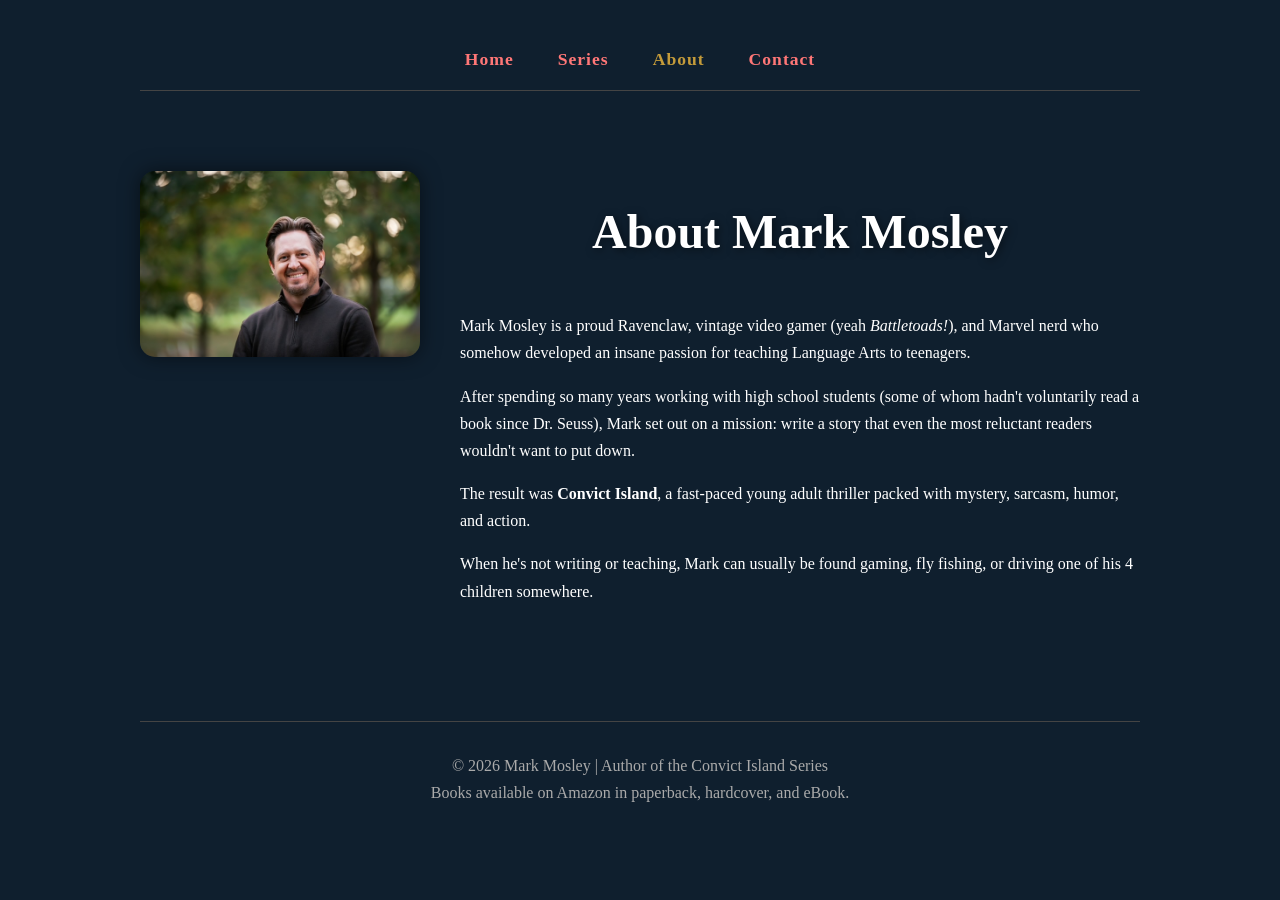
<file: about.html>
<!DOCTYPE html>
<html>
<head>
    <title>About Mark Mosley</title>
    <link rel="stylesheet" href="style.css">
    <link rel="icon" type="image/png" href="images/Convict-Island-MM-Favicon.png">
</head>
<body>

<nav>
    <a href="index.html">Home</a>
    <a href="books.html">Series</a>
    <a href="about.html" class="active">About</a>
    <a href="contact.html">Contact</a>
</nav>

<section class="about">

    <img src="images/headshot.JPG"
         alt="Mark Mosley"
         class="author-photo">

    <div class="about-text">

        <h1>About Mark Mosley</h1>

        <p>
            Mark Mosley is a proud Ravenclaw, vintage video gamer
            (yeah <em>Battletoads!</em>), and Marvel nerd who somehow
            developed an insane passion for teaching Language Arts to teenagers.
        </p>

        <p>
            After spending so many years working with high school
            students (some of whom hadn't voluntarily read a book since
            Dr. Seuss), Mark set out on a mission: write a story that even the
            most reluctant readers wouldn't want to put down.
        </p>

        <p>
            The result was <strong>Convict Island</strong>, a fast-paced young
            adult thriller packed with mystery, sarcasm, humor, and action.
        </p>

        <p>
            When he's not writing or teaching, Mark can usually be found
          gaming, fly fishing, or driving one of his 4 children somewhere.
        </p>

    </div>

</section>

<footer>
    © 2026 Mark Mosley | Author of the Convict Island Series
    <br>
    Books available on Amazon in paperback, hardcover, and eBook.
</footer>

</body>
</html>
</file>
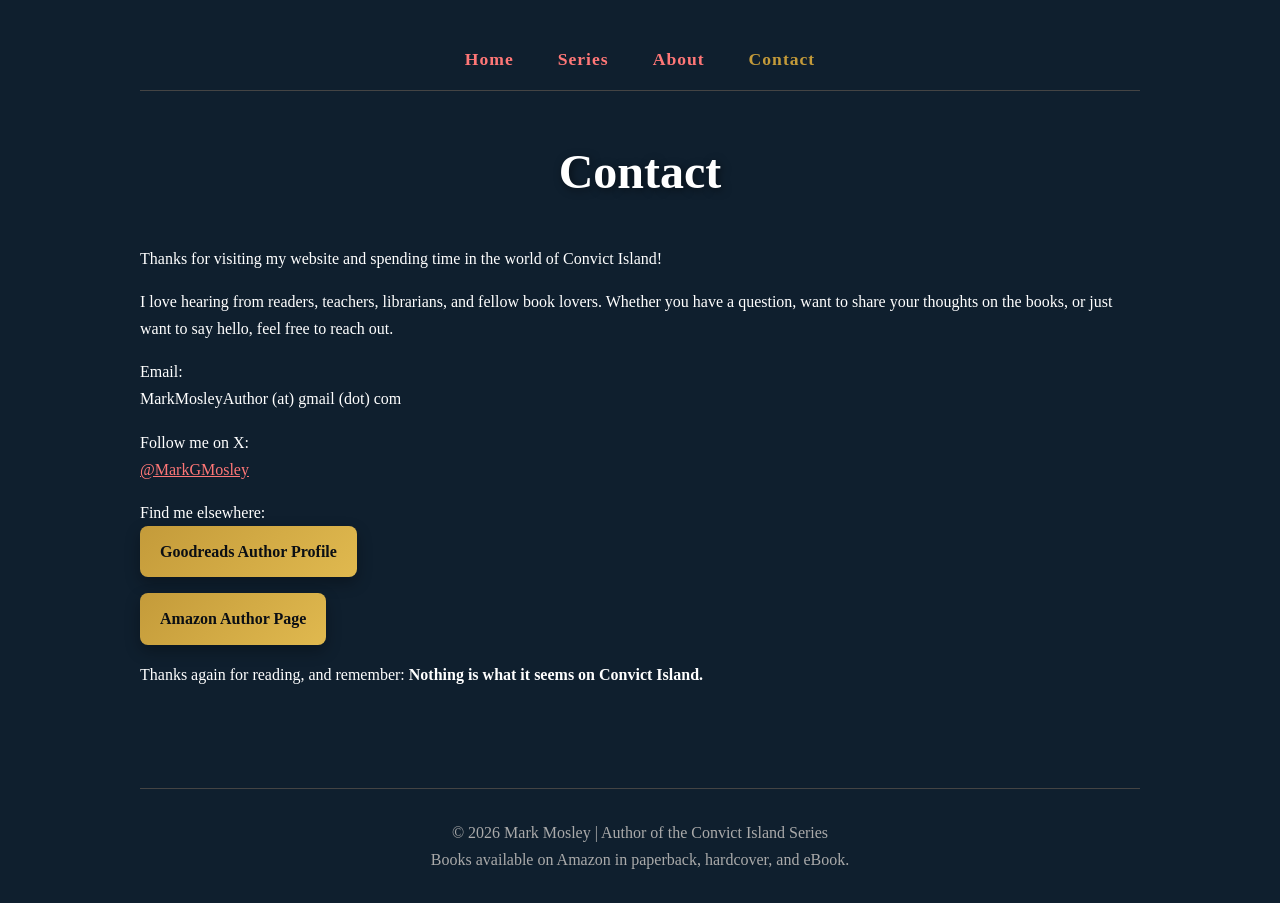
<file: contact.html>
<!DOCTYPE html>
<html>
<head>
    <title>Contact Mark Mosley</title>
    <link rel="stylesheet" href="style.css">
    <link rel="icon" type="image/png" href="images/Convict-Island-MM-Favicon.png">
</head>
<body>

<nav>
    <a href="index.html">Home</a>
    <a href="books.html">Series</a>
    <a href="about.html">About</a>
    <a href="contact.html" class="active">Contact</a>
</nav>

<h1>Contact</h1>

<p>
Thanks for visiting my website and spending time in the world of Convict Island!
</p>

<p>
I love hearing from readers, teachers, librarians, and fellow book lovers.
Whether you have a question, want to share your thoughts on the books, or just want to say hello, feel free to reach out.
</p>

<p>
Email:
<br>
MarkMosleyAuthor (at) gmail (dot) com
</p>
    
<p>
Follow me on X:
<br>
<a href="https://x.com/MarkGMosley" target="_blank">@MarkGMosley</a>
</p>

<p>
Find me elsewhere:
<br>
<a href="https://www.goodreads.com/author/show/1432746.Mark_Mosley" class="button" target="_blank">Goodreads Author Profile</a>
<br>
</p>
    
<p>
<a href="
amazon.com/author/markmosley" class="button" target="_blank">Amazon Author Page</a>
</p>

<p>
Thanks again for reading, and remember:
<strong>Nothing is what it seems on Convict Island.</strong>
</p>
<footer>
    © 2026 Mark Mosley | Author of the Convict Island Series
    <br>
    Books available on Amazon in paperback, hardcover, and eBook.
</footer>

</body>
</html>
</file>
<file: style.css>
body {
    background-color: #0f1f2e;
    color: white;
    font-family: Georgia, serif;
    max-width: 1000px;
    margin: auto;
    padding: 30px;
    line-height: 1.7;
}

nav {
    text-align: center;
    margin-bottom: 40px;
    padding: 15px;
    border-bottom: 1px solid #444;
}

nav a {
    color: #ff7777;
    text-decoration: none;
    font-weight: bold;
    margin: 0 20px;
    font-size: 1.1rem;
    letter-spacing: 1px;
}

nav a:hover {
    color: white;
}

h1 {
    text-align: center;
    font-size: 3rem;
}

h2 {
    color: #ff7777;
}

a {
    color: #ff7777;
}

hr {
    border: 1px solid #444;
    margin: 40px 0;
}
.button {
    display: inline-block;
    padding: 12px 20px;
    background: linear-gradient(135deg, #c49b3a, #e0b94f);
    color: #0b0f14;
    font-weight: 600;
    border-radius: 8px;
    text-decoration: none;
    transition: all 0.2s ease;
    box-shadow: 0 6px 15px rgba(0,0,0,0.3);
}

.button:hover {
    transform: translateY(-2px);
    box-shadow: 0 10px 20px rgba(0,0,0,0.4);
}

img {
    max-width: 100%;
    height: auto;
    border-radius: 8px;
    box-shadow: 0 0 20px rgba(0,0,0,0.5);
    margin: 20px 0;
}

h1 {
    text-shadow: 2px 2px 8px rgba(0,0,0,0.5);
}
.hero {
    text-align: center;
    padding: 120px 30px;
    margin-bottom: 70px;

background:
    linear-gradient(
        rgba(0,0,0,0.65),
        rgba(0,0,0,0.65)
    ),
    url("images/herobanner.jpg");

    background-size: cover;
    background-position: center;
    background-repeat: no-repeat;

    border-radius: 15px;
}

.hero h1 {
    font-size: 4.5rem;
    margin-bottom: 10px;
    letter-spacing: 3px;
    text-transform: uppercase;
}

.hero h2 {
    font-size: 1.8rem;
    margin-bottom: 25px;
    color: #ff2a2a;
    letter-spacing: 2px;
    text-transform: uppercase;
}

.hero p {
    font-size: 1.2rem;
    max-width: 700px;
    margin: auto;
}

.book {
    display: flex;
    gap: 35px;
    align-items: flex-start;
    background: rgba(255, 255, 255, 0.05);
    padding: 30px;
    border-radius: 12px;
    margin: 40px 0;
    box-shadow: 0 10px 25px rgba(0,0,0,0.3);
}
@media (max-width: 800px) {
    .book {
        flex-direction: column;
        text-align: center;
    }

    .book ul {
        text-align: left;
        }
    }
.book.featured {
    border: 2px solid #c49b3a;
}

.book.secondary {
    opacity: 0.9;
}
.book img {
    width: 220px;
    flex-shrink: 0;
    height: auto;
    display: block;
    margin: 0;
}
.book {
    margin-top: 60px;
    margin-bottom: 60px;
}
.trailer {
    text-align: center;
    margin: 80px 0;
}

.trailer iframe {
    border-radius: 12px;
    box-shadow: 0 10px 25px rgba(0,0,0,0.4);
    max-width: 100%;
}
.trailer {
    text-align: center;
    margin-top: 80px;
    margin-bottom: 80px;
}
.trailer iframe {
    border-radius: 12px;
    box-shadow: 0 10px 25px rgba(0,0,0,0.4);
    max-width: 100%;
}
.book.secondary {
    opacity: 0.9;
    border: 2px solid #444;
}
.book div {
    flex: 1;
}
.about {
    display: flex;
    gap: 40px;
    align-items: flex-start;
    margin-top: 60px;
}

.author-photo {
    width: 280px;
    border-radius: 15px;
    flex-shrink: 0;
}

.about-text {
    flex: 1;
}

@media (max-width: 800px) {
    .about {
        flex-direction: column;
        text-align: center;
    }

    .author-photo {
        margin: auto;
    }
}
.reviews {
    margin: 100px 0;
}

.reviews h2 {
    text-align: center;
    margin-bottom: 40px;
}

.review {
    background: rgba(255,255,255,0.05);
    border-left: 4px solid #c49b3a;
    padding: 25px;
    margin-bottom: 25px;
    border-radius: 10px;
    box-shadow: 0 8px 20px rgba(0,0,0,0.3);
}

.review p {
    font-size: 1.1rem;
    font-style: italic;
    margin-top: 0;
}

.review span {
    color: #c49b3a;
    font-weight: bold;
}
footer {
    text-align: center;
    margin-top: 100px;
    padding-top: 30px;
    border-top: 1px solid #444;
    color: #aaa;
}
nav a.active {
    color: #c49b3a;
}
.reviews {
    margin: 100px 0;
    padding-top: 40px;
    border-top: 1px solid #444;
}
.trailer .button {
    display: block;
    width: fit-content;
    margin: 25px auto 0 auto;
}
</file>
